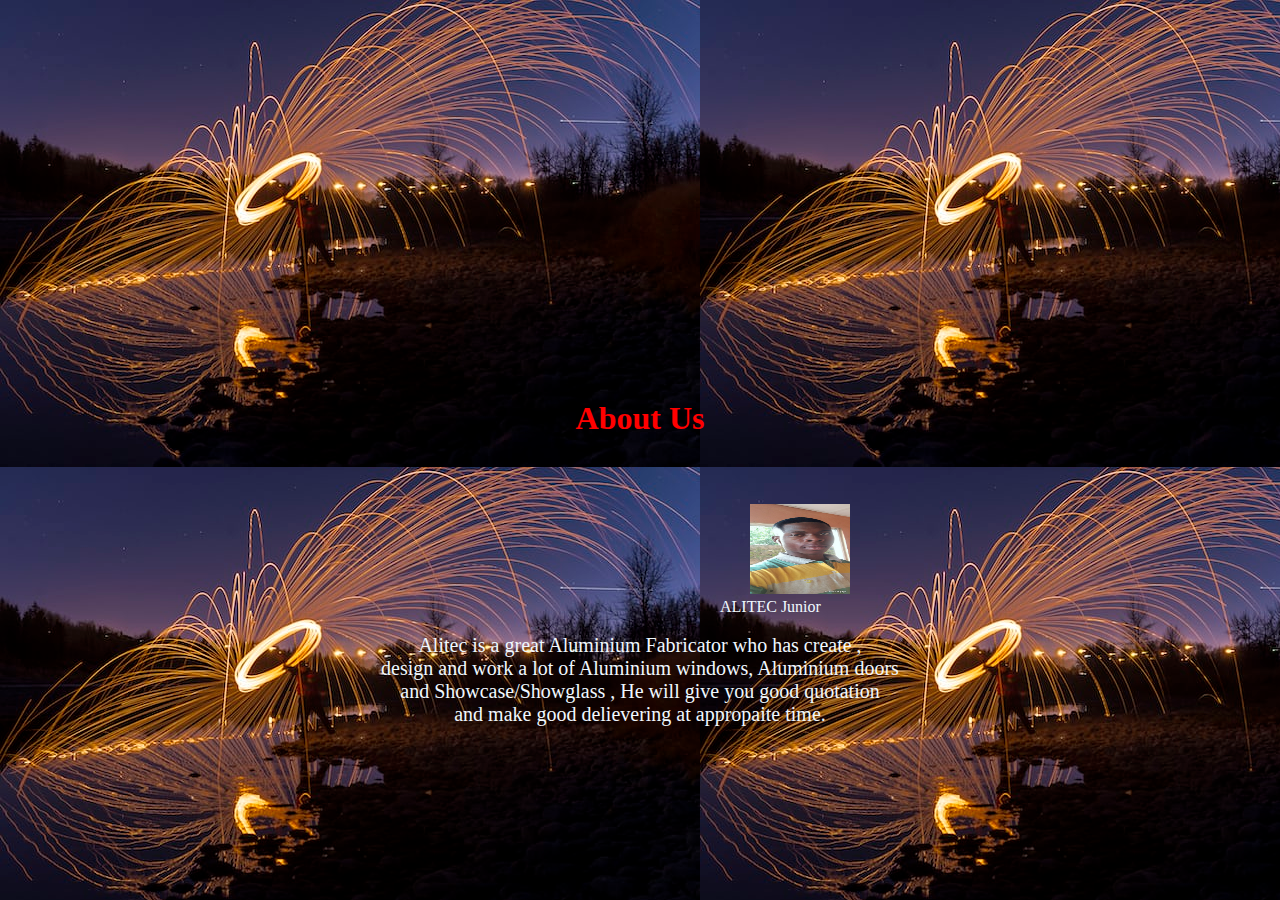
<file: Aboutus.html>
<!DOCTYPE html>
<html lang="en">
<head>
    <meta charset="UTF-8">
    <meta http-equiv="X-UA-Compatible" content="IE=edge">
    <meta name="viewport" content="width=device-width, initial-scale=1.0">
    <title>www.dansmart.com</title>
    <style>
         *{
            padding: 0%;
            margin: auto;

         }
         body {
            background-image: url(photo-1511148957546-1e69aad61e6b.jpeg);
         }
         h1 {
            text-align: center;
             padding: 200px;
              margin-top: 200px;
               padding-bottom: 50px; 
               margin-bottom: 7px;
               color: red;
         }
         div {
            color: aliceblue;
         }
         div img{
            width: 100px;
             height: 90px;
              text-align: center; 
              padding-left: 750px;
               padding-top:10px; 
                
         }

    </style>
</head>
<body>
    <h1> About Us</h1>
    <div>
    <img src="FaceApp_1659596812635 - Copy.jpg" >
     <p style="padding-left: 720px;"> ALITEC Junior </p>  <br>
    <p style="text-align: center; font-size: 20px;">
        Alitec is a great Aluminium Fabricator who has create , <br> design and work a lot of Aluminium windows, Aluminium doors <br>
         and Showcase/Showglass , He will give you good quotation <br>
          and make good delievering at appropaite time.
    </p>
 </div>
</body>
</html>
</file>
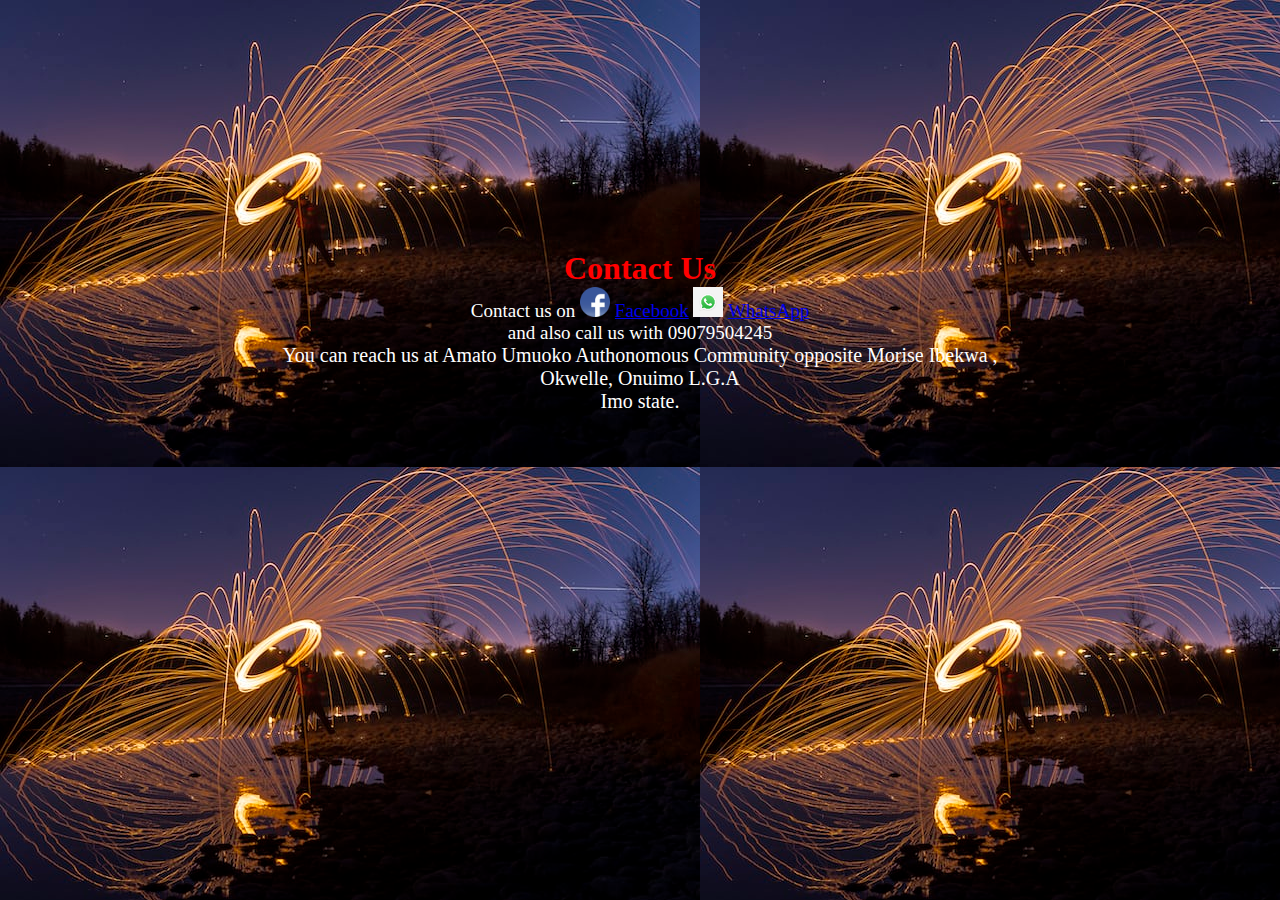
<file: contactus.html>
<!DOCTYPE html>
<html lang="en">
<head>
    <meta charset="UTF-8">
    <meta http-equiv="X-UA-Compatible" content="IE=edge">
    <meta name="viewport" content="width=device-width, initial-scale=1.0">
    <title>www.dansmart.com</title>
    <style>
        *{
            padding: 0%;
            margin: auto;
        }
        body {
            background-image: url(photo-1511148957546-1e69aad61e6b.jpeg);"
        }
        h1 {
            color: red;
            text-align: center;
             padding-top: 250px;"
        }
        div {
            padding-bottom: 50px;
             margin: auto; 
             text-align: center;
             color: white;
        }
    div .p3 {
        padding-top: -30px;
         font-size: 20px;"
    }

    </style>
</head>
<body>

    <h1> Contact Us</h1>
    <div>
    <p style="font-size: 19px;"> Contact us on 
        <img src="facebook-icon--basic-round-social-iconset--s-icons-7.jpeg" style="height: 30px;width: 30px;">
        <a href="www.facebook/alitecaluminiumfabrication.com"> Facebook</a>
       <img src="download 33.jpg" style="height: 30px;width: 30px;">
       <a href="www.whatsapp/09079504245.com"> WhatsApp</a> <br>
       and also call us with 09079504245
    </p>
     <p class="p3" >
            You can reach us at Amato Umuoko Authonomous Community opposite Morise Ibekwa ,<br> Okwelle, Onuimo L.G.A <br>
            Imo state.
        </p>
    </div>
    
</body>
</html>
</file>
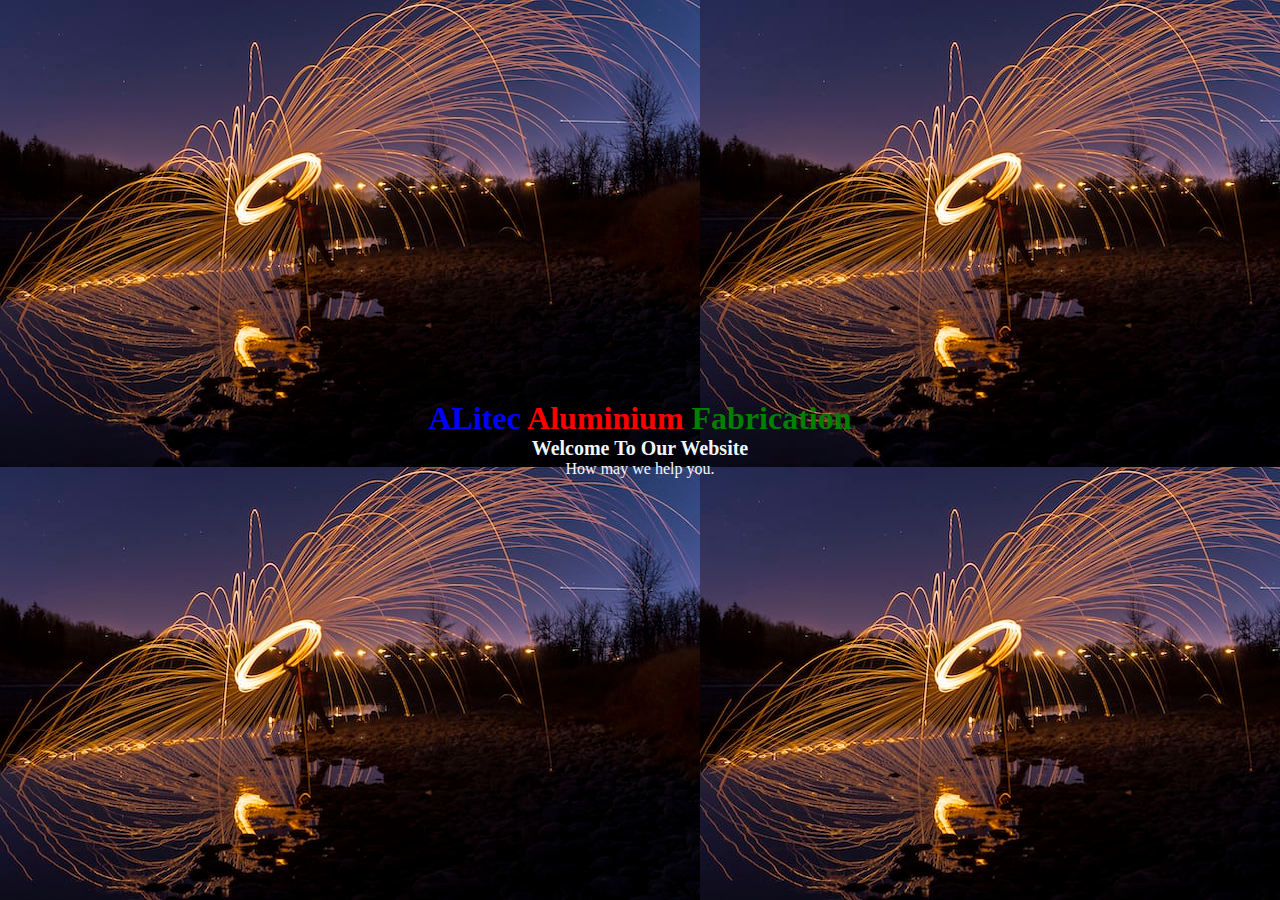
<file: homefile.html>
<!DOCTYPE html>
<html lang="en">
<head>
    <meta charset="UTF-8">
    <meta http-equiv="X-UA-Compatible" content="IE=edge">
    <meta name="viewport" content="width=device-width, initial-scale=1.0">
    <title>www.dansmart.com</title>
    <style>
        *{
            padding: 0%;
            margin: 0%;
        }
        body{
            background-image: url(photo-1511148957546-1e69aad61e6b.jpeg);
        }
        h1 {
            text-align: center;
            padding-top: 200px;
            margin-top: 200px;
            color: aliceblue;
        }
        h1 .span1 {
             color: blue;
        }
        h1 .span2 {
            color: red;
        }
        h1 .span3 {
             color: green;
        }
        div {
            text-align: center;
            color: aliceblue;
        }
        .p1 {
            font-size: 20px;
        }
    </style>
</head>
<body>

    <h1>
        <span class="span1"> ALitec </span>
        <span class="span2"> Aluminium </span>
        <span class="span3">Fabrication</span>
    </h1> 
    
    <div>
   <p class="p1"> <b> Welcome To Our Website  </b></p>

   <p>  How may we help you.</p>
    </div>
    
</body>
</html>
</file>
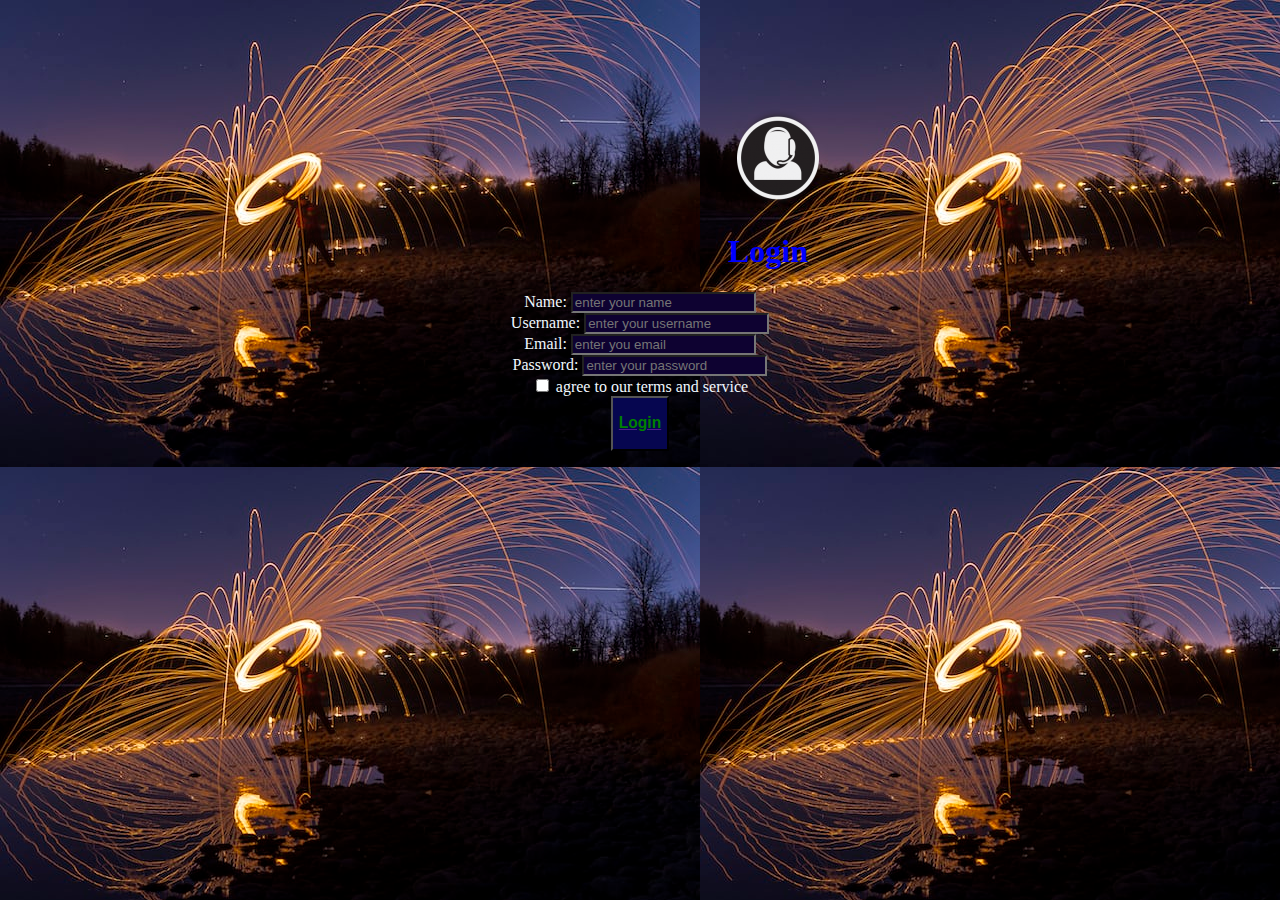
<file: login.html>
<!DOCTYPE html>
<html lang="en">
<head>
    <meta charset="UTF-8">
    <meta http-equiv="X-UA-Compatible" content="IE=edge">
    <meta name="viewport" content="width=device-width, initial-scale=1.0">
    <title>www.dansmart.com</title>
    <style>

        body{
            background-image:url(photo-1511148957546-1e69aad61e6b.jpeg); 
        }
        .cut1 {
            color: aliceblue;
        }

        .form {
            text-align: center;
            color: aliceblue;
        }
        .form .input {
            background-color: rgb(14, 2, 49);
        }
        .form button {
             background-color: rgb(6, 6, 80);
             
        }
        .form button h3 {
             color: green;
        }
        .detail h1 {
             padding-left: 720px;
             color: blue;
        }
        
       
    </style>
</head>
<body>
    
        <div class="detail">
            <div class="cut1">
      <img src="traction--s-service-cloud-offering-3.jpg" style="padding-left: 720px; padding-top: 100px;">  <br>
       <h1> Login</h1>
            </div>

    <form action="" class="form">
        Name: <input type="text" placeholder="enter your name" class="input"> <br>
        Username: <input type="text" placeholder="enter your username" class="input"> <br>
        Email: <input type="email" placeholder="enter you email" class="input"> <br>
        Password: <input type="password" placeholder="enter your password" class="input"> <br>
         <input type="checkbox" class="check"> agree to our terms and service  <br>
         <button>
            <a href=""> <h3> Login </h3></a>
         </button>
    </form>
        </div>
    </div>
    
</body>
</html>
</file>
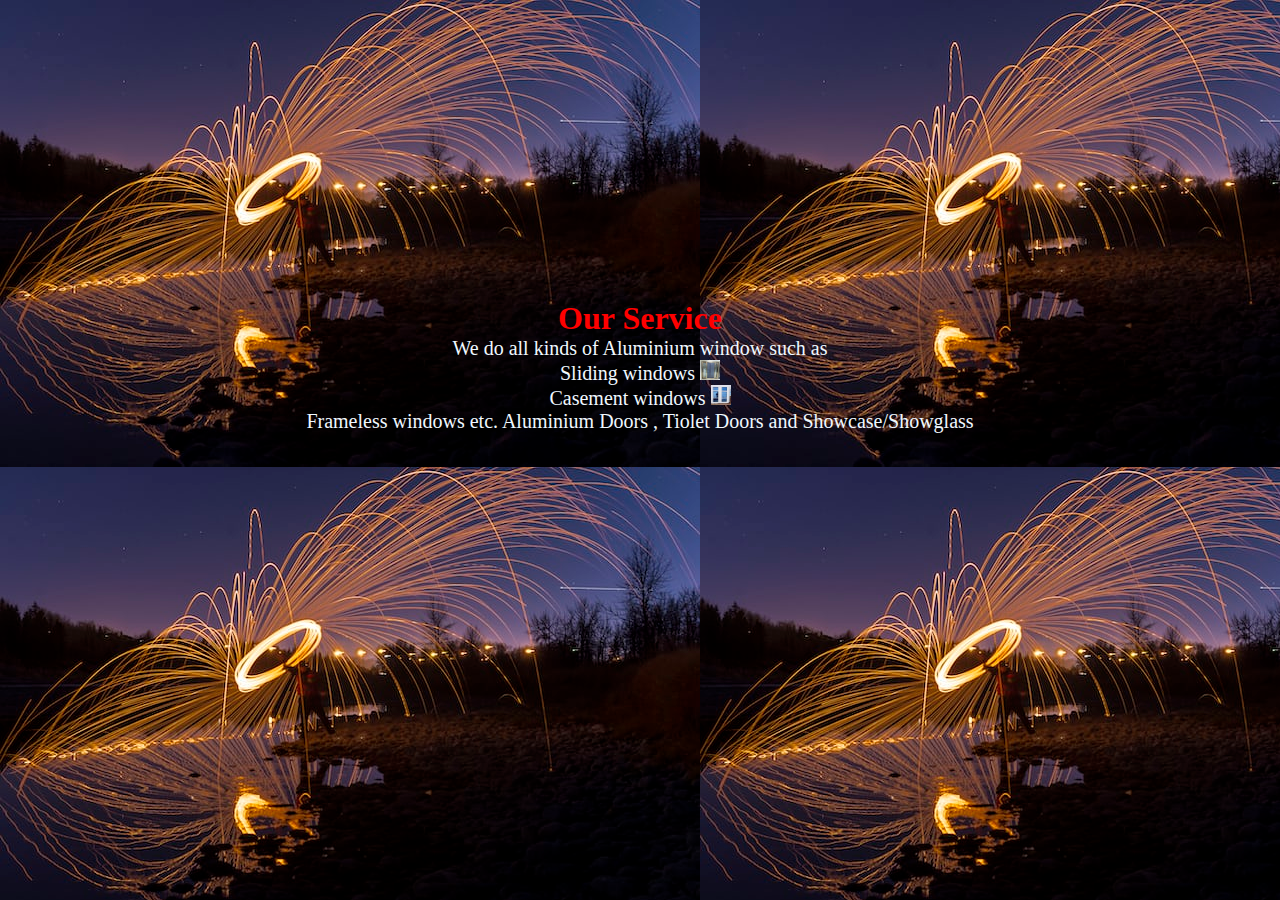
<file: ourservice.html>
<!DOCTYPE html>
<html lang="en">
<head>
    <meta charset="UTF-8">
    <meta http-equiv="X-UA-Compatible" content="IE=edge">
    <meta name="viewport" content="width=device-width, initial-scale=1.0">
    <title>www.dansmart.com</title>
    <style>
        *{
            padding: 0%;
            margin: auto;
        }
        body {
            background-image: url(photo-1511148957546-1e69aad61e6b.jpeg);"
        }
        div{
            color: aliceblue;
        }
        div h1 {
            color: red;
            text-align: center;
            padding-top: 200px; 
            margin-top: 100px;"
        }
        div p {
            padding-top: 0%; 
            text-align: center;
             font-size: 20px;"
        }

    </style>
</head>
<body>
  <div>
    <h1 > Our Service</h1>
    <p> We do all kinds of Aluminium window such as <br>
       Sliding windows <img src="sliding 4.jpg" style="height: 20px; width: 20px;" > <br>
        Casement windows <img src="casement 2.jpg" style="height: 20px; width: 20px;" > <br>
       Frameless windows etc.  Aluminium Doors , Tiolet Doors and Showcase/Showglass</p> 
  </div>
</body>
</html>
</file>
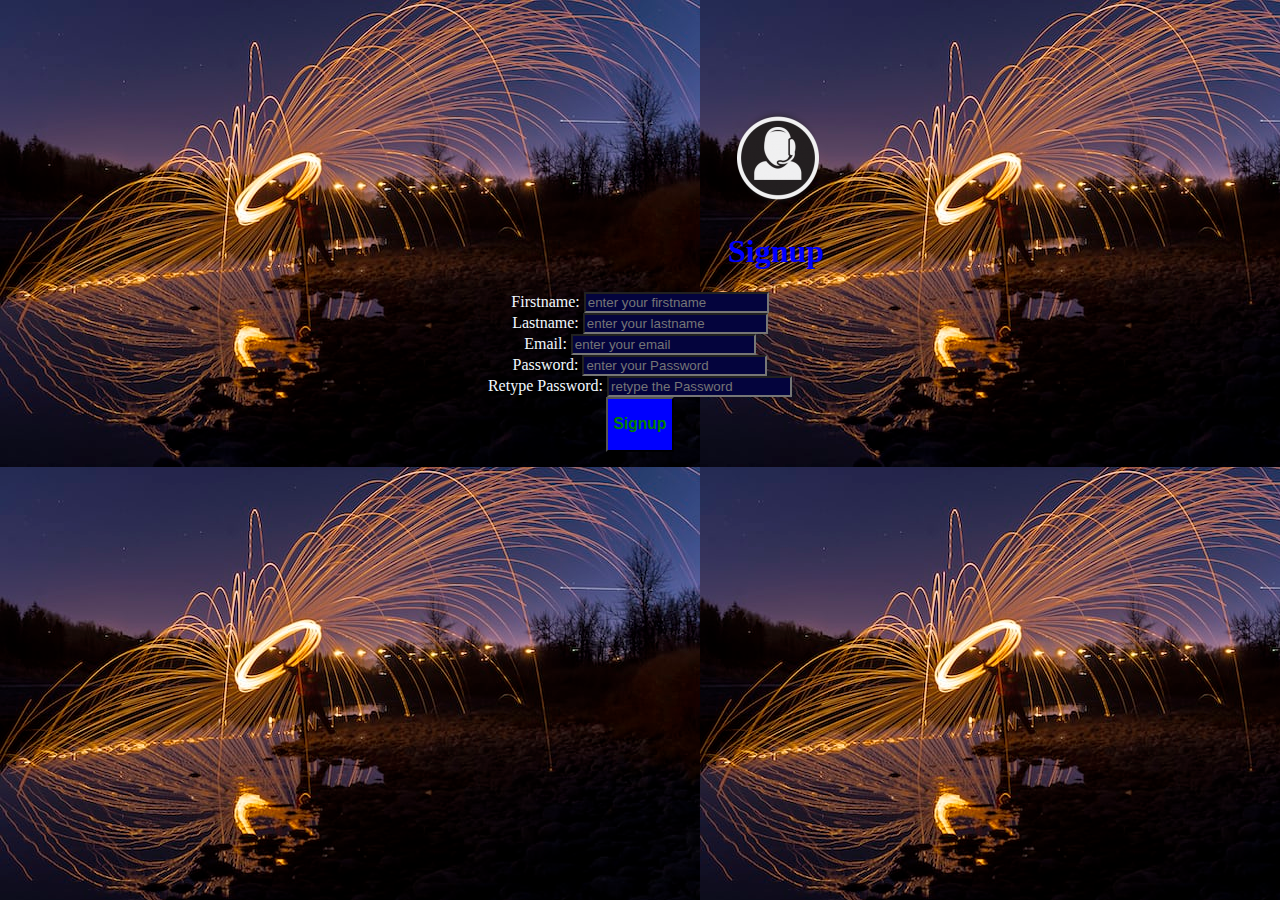
<file: signup.html>
<!DOCTYPE html>
<html lang="en">
<head>
    <meta charset="UTF-8">
    <meta http-equiv="X-UA-Compatible" content="IE=edge">
    <meta name="viewport" content="width=device-width, initial-scale=1.0">
    <title>www.dansmart.com</title>
    <style>
      *{
        list-style: none;
        text-decoration: none;
      }
      body {
        background-image: url(photo-1511148957546-1e69aad61e6b.jpeg);"
      }
      img {
        padding-left: 720px;
         padding-top: 100px;"
      }
      h1 {
        padding-left: 720px;
        color: blue;
      }
      .form {
        text-align: center;
         color: aliceblue;
      }
      .form input {
         background-color: rgb(4, 4, 61);
         color: green;
      }
      .form button {
         background-color: blue;
      }
      .form button h3 {
         color: green;
      }
    </style>
</head>
<body>
    <img src="traction--s-service-cloud-offering-3.jpg" > <br>
         <h1> Signup</h1>

    <form action="" class="form ">
      Firstname:  <input type="text" placeholder="enter your firstname"> <br>
      Lastname:  <input type="text" placeholder="enter your lastname"> <br>
      Email:  <input type="email" placeholder="enter your email"> <br>
      Password:  <input type="password" placeholder="enter your Password"> <br>
      Retype Password:  <input type="password" placeholder="retype the Password"> <br>
      <button>
        <a href=""> <h3> Signup</h3></a>
      </button>
      
    </form>
    
</body>
</html>
</file>
